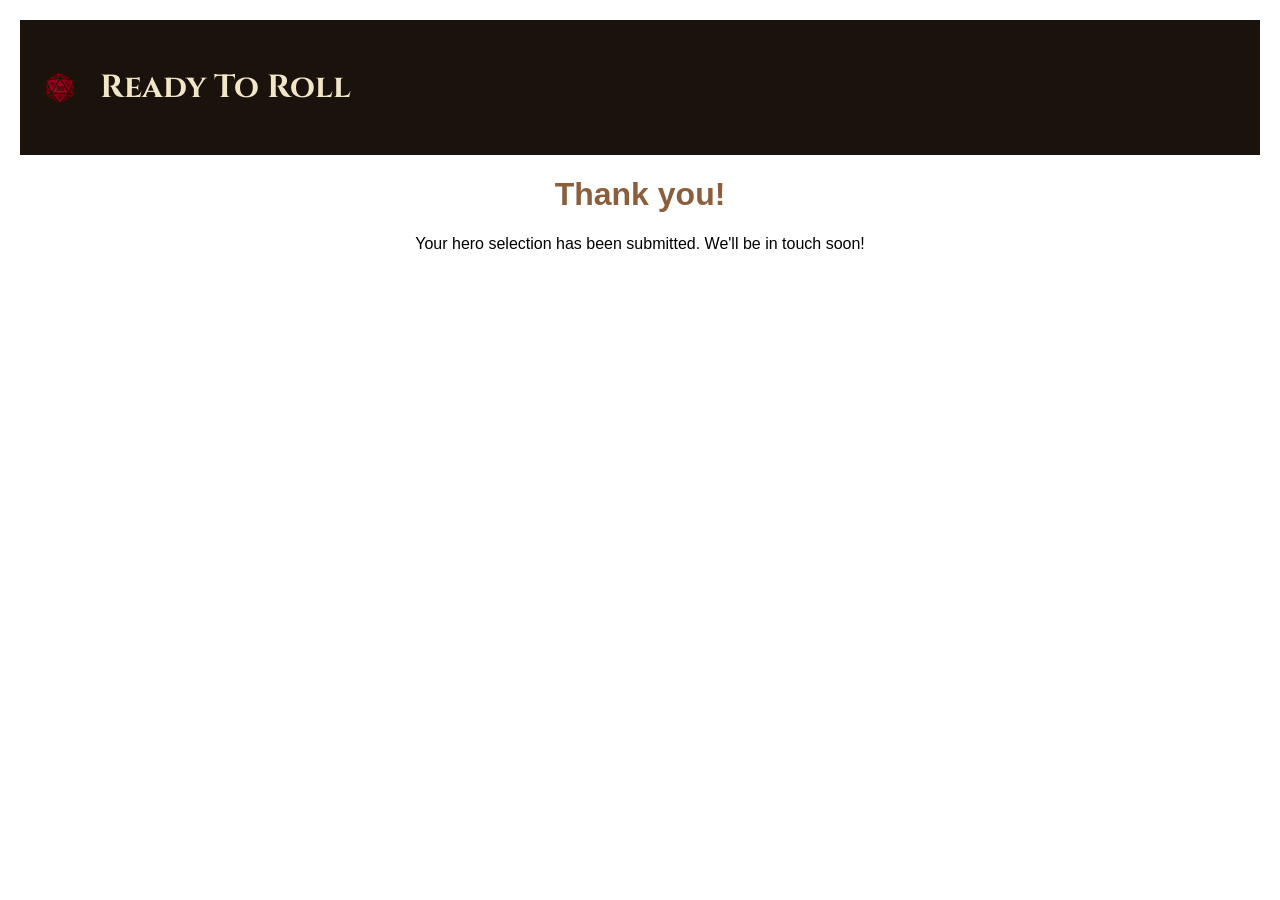
<file: confirmation.html>
<!DOCTYPE html>
<html lang="en">
<head>
  <meta charset="UTF-8">
  <title>Thank You!</title>
  <style>
    body { font-family: Arial, sans-serif; padding: 20px; background: #f4ead2; text-align: center; }
    h1 { color: #8b5e3c; }
  </style>
  <link rel="stylesheet" href="style.css">
<link href="https://fonts.googleapis.com/css2?family=Cinzel:wght@600&family=Uncial+Antiqua&display=swap" rel="stylesheet">
</head>
<body>
  <header class="site-header">
  <div class="container">
    <div class="logo-area">
      <img src="images/d20.png" class="logo" alt="Logo">
      <h1 class="site-title">Ready To Roll</h1>
    </div>
  </div>
</header>
  <h1>Thank you!</h1>
  <p>Your hero selection has been submitted. We'll be in touch soon!</p>
</body>
</html>
</file>
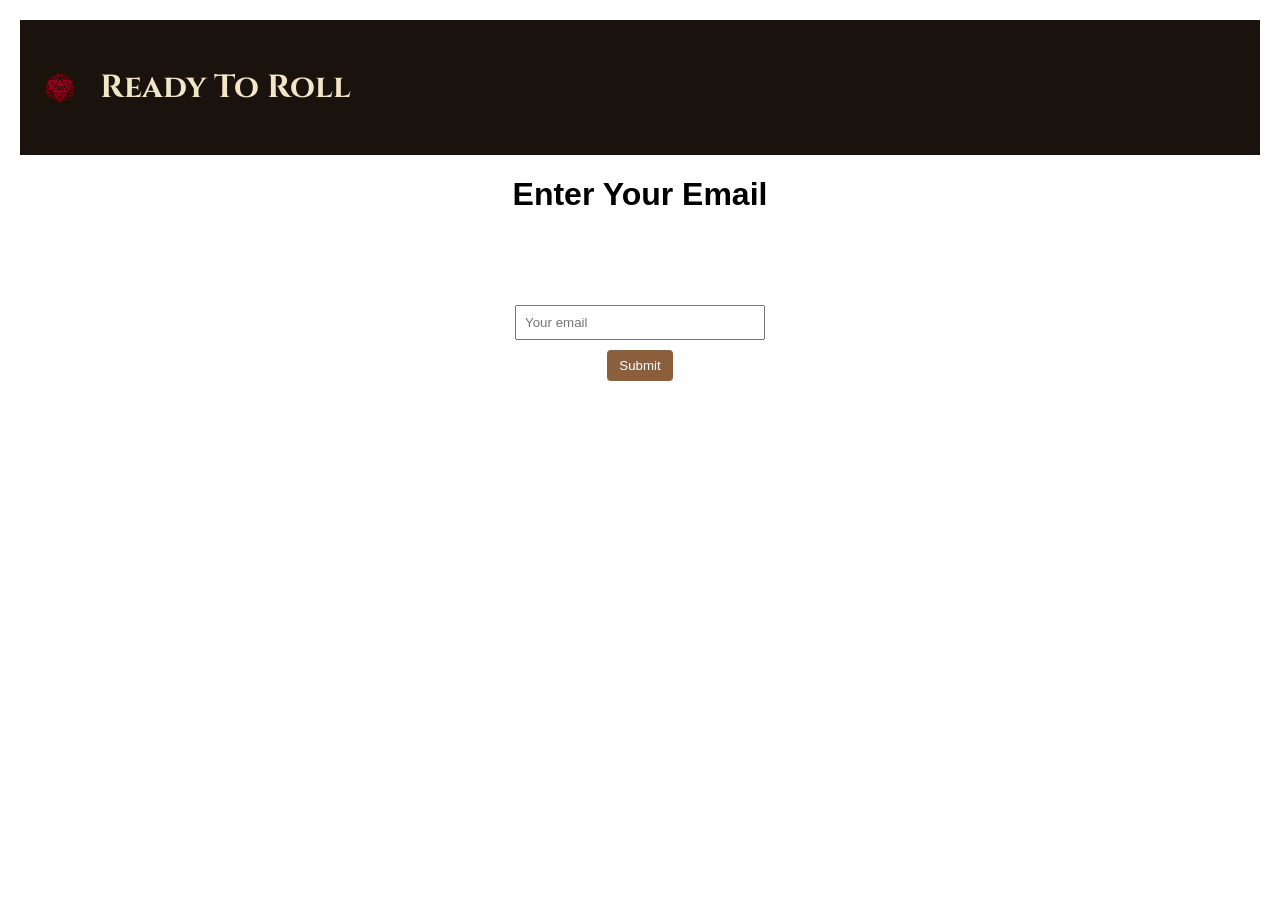
<file: form.html>
<!DOCTYPE html>
<html lang="en">
<head>
  <meta charset="UTF-8">
  <title>Enter Your Email</title>
  <style>
    body { font-family: Arial, sans-serif; padding: 20px; background: #f4ead2; text-align: center; }
    form { display: inline-block; margin-top: 50px; background: #fff; padding: 20px; border-radius: 8px; }
    input[type="email"] { padding: 8px; width: 250px; margin-bottom: 10px; }
    button { padding: 8px 12px; border: none; background: #8b5e3c; color: white; border-radius: 4px; cursor: pointer; }
    button:hover { background: #a97452; }
  </style>
  <link rel="stylesheet" href="style.css">
<link href="https://fonts.googleapis.com/css2?family=Cinzel:wght@600&family=Uncial+Antiqua&display=swap" rel="stylesheet">
</head>
<body>
  <header class="site-header">
  <div class="container">
    <div class="logo-area">
      <img src="images/d20.png" class="logo" alt="Logo">
      <h1 class="site-title">Ready To Roll</h1>
    </div>
  </div>
</header>
  <h1>Enter Your Email</h1>
  <form id="heroForm" action="https://formspree.io/f/xyknkoen" method="POST">
    <input type="hidden" name="Hero" id="heroInput">
    <input type="email" name="email" placeholder="Your email" required>
    <br>
    <button type="submit">Submit</button>
  </form>

  <script>
    // Get hero from query param and set hidden input
    const params = new URLSearchParams(window.location.search);
    const hero = params.get('hero') || 'Unknown';
    document.getElementById('heroInput').value = hero;

    // Redirect to confirmation after submit
    const form = document.getElementById('heroForm');
    form.addEventListener('submit', function(e) {
      // For Formspree, allow default submission but then redirect
      setTimeout(() => {
        window.location.href = 'confirmation.html';
      }, 500); // slight delay to allow Formspree to send
    });
  </script>
</body>
</html>
</file>
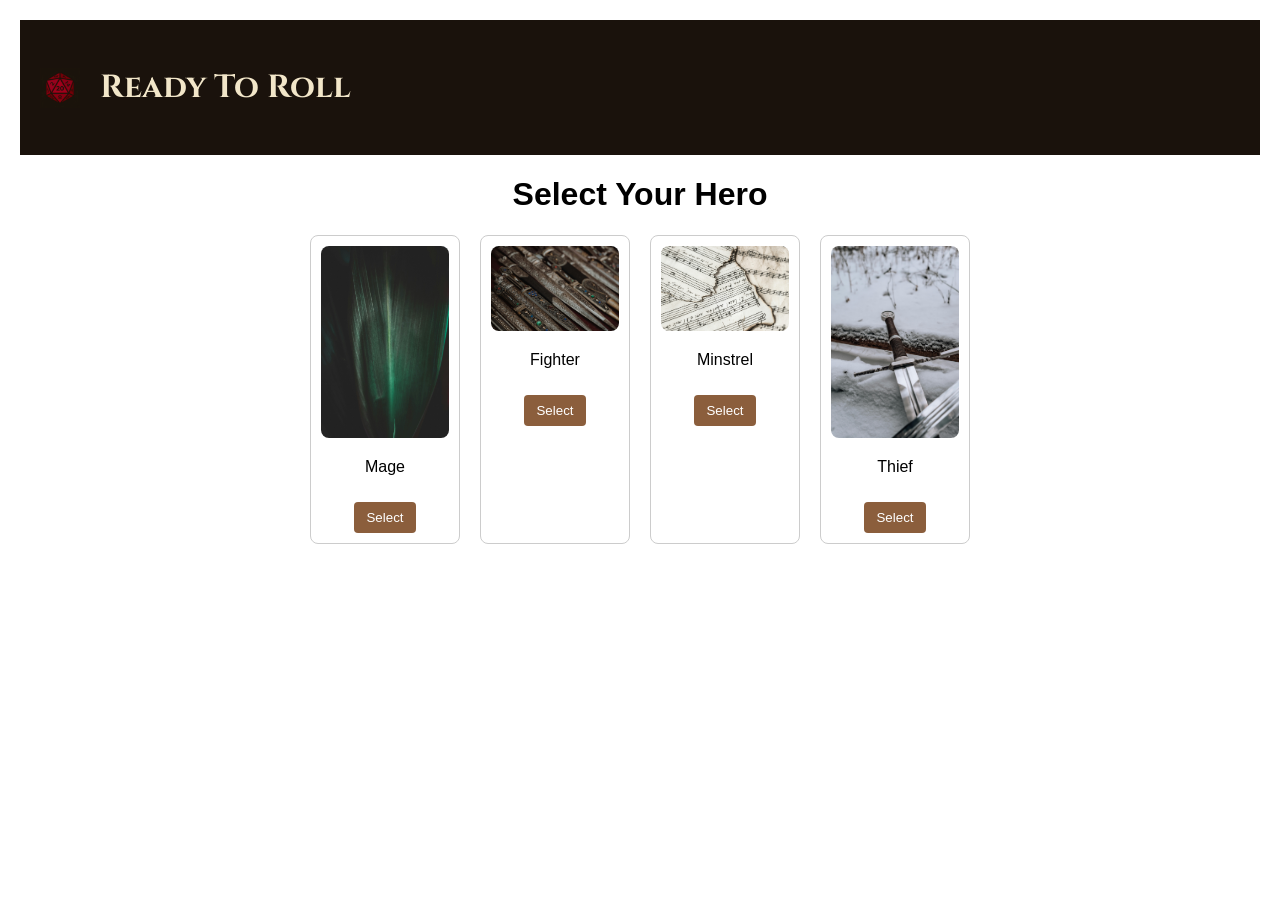
<file: heroes.html>
<!DOCTYPE html>
<html lang="en">
<head>
  <meta charset="UTF-8">
  <title>Select Your Hero</title>
  <style>
    body { font-family: Arial, sans-serif; padding: 20px; background: #f4ead2; }
    h1 { text-align: center; }
    .grid { display: flex; flex-wrap: wrap; gap: 20px; justify-content: center; }
    .hero-card { text-align: center; border: 1px solid #ccc; padding: 10px; border-radius: 8px; width: 150px; background: #fff; }
    .hero-card img { width: 100%; border-radius: 8px; }
    button { margin-top: 10px; padding: 8px 12px; border: none; background: #8b5e3c; color: white; border-radius: 4px; cursor: pointer; }
    button:hover { background: #a97452; }
  </style>
  <link rel="stylesheet" href="style.css">
<link href="https://fonts.googleapis.com/css2?family=Cinzel:wght@600&family=Uncial+Antiqua&display=swap" rel="stylesheet">
</head>
<body>
  <header class="site-header">
  <div class="container">
    <div class="logo-area">
      <img src="images/d20.png" class="logo" alt="Logo">
      <h1 class="site-title">Ready To Roll</h1>
    </div>
  </div>
</header>
  <h1>Select Your Hero</h1>
  <div class="grid">
    <div class="hero-card">
      <img src="images/mage.jpg" alt="Mage">
      <p>Mage</p>
      <button onclick="selectHero('Mage')">Select</button>
    </div>
    <div class="hero-card">
      <img src="images/fighter.jpg" alt="Fighter">
      <p>Fighter</p>
      <button onclick="selectHero('Fighter')">Select</button>
    </div>
    <div class="hero-card">
      <img src="images/minstral.jpg" alt="Minstrel">
      <p>Minstrel</p>
      <button onclick="selectHero('Minstrel')">Select</button>
    </div>
    <div class="hero-card">
      <img src="images/thief.jpg" alt="Thief">
      <p>Thief</p>
      <button onclick="selectHero('Thief')">Select</button>
    </div>
  </div>

  <script>
    function selectHero(heroName) {
      // Navigate to the form page with hero choice as query param
      window.location.href = `form.html?hero=${encodeURIComponent(heroName)}`;
    }
  </script>
</body>
</html>
</file>
<file: style.css>
*{
  box-sizing:border-box;
}

body{
  margin:0;
  font-family:Arial, sans-serif;
  background-color:#f4ead2;
}

/* CONTAINER LAYOUT */
.container{
  max-width:1200px;
  margin:auto;
  padding:0 20px;
}

/* HEADER */
.site-header{
  background:#1a120c;
}

.site-header .container{
  display:flex;
  align-items:center;
  padding:14px 0;
}

.logo{
  width:40px;
  height:40px;
  margin-right:10px;
}

.logo-area{
  display:flex;
  align-items:center;
  gap:10px;
}

.site-title{
  font-family:'Cinzel', serif;
  color:#f2e6c9;
  margin:0;
}

/* PRODUCTS */
.products{
  padding:70px 0;
  background-image:url("images/wood-texture.jpg");
  border-top:4px solid #c9b27c;
  border-bottom:4px solid #c9b27c;
}

.product-grid{
  display:flex;
  gap:30px;
  flex-wrap:wrap;
}

/* PRODUCT BOX */
.product-box{
  flex:1 1 300px;
  background:#fdf7e6;
  border:2px solid #c9b27c;
  border-radius:8px;
  padding:25px;
  text-align:center;
  transition: transform .2s ease, box-shadow .2s ease;
}

.product-box:hover{
  transform: translateY(-6px);
  box-shadow: 0 10px 18px rgba(0,0,0,.15);
}

/* PRODUCT IMAGE */
.product-image{
  width:100%;
  max-width:220px;
  margin-bottom:15px;
}

/* PRODUCT TITLE & PRICE */
.product-title{
  font-family:'Cinzel', serif;
  margin:10px 0;
}

.product-price{
  font-family:'Cinzel', serif;
  font-size:1.2rem;
  color:#8b6b3f;
  font-weight:bold;
  margin:10px 0;
}

/* PRODUCT DESCRIPTION */
.product-description{
  font-size:14px;
  line-height:1.5;
  margin-bottom:20px;
}

/* FULL DESCRIPTION DROPDOWN */
.product-full-description{
  margin-top:10px;
}

.product-full-description summary{
  cursor:pointer;
  font-weight:600;
  color:#5a3e2b;
}

.product-full-description[open] .description-content{
  margin-top:10px;
  padding:14px;
  background:#f7efd9;
  border:1px solid #c9b27c;
  border-radius:6px;
  font-size:14px;
  line-height:1.6;
}

.description-content{
  margin-top:6px;
  line-height:1.5;
  background:
    linear-gradient(rgba(255,255,255,.6), rgba(255,255,255,.6)),
    url("images/parchment-texture.jpg");
  background-size:cover;
  border-radius:6px;
}

/* PRODUCT CONTROLS */
.product-controls{
  display:flex;
  justify-content:center;
  gap:10px;
  margin-top:10px;
}

.add-btn{
  background:#8b6b3f;
  color:white;
  border:none;
  padding:8px 14px;
  cursor:pointer;
  border-radius:4px;
}

.add-btn:hover{
  background:#6f532f;
}

/* CART */
.cart{
  margin-top:50px;
  background:#fdf7e6;
  border:2px solid #c9b27c;
  border-radius:8px;
  padding:25px;
}

.cart-items{
  list-style:none;
  padding:0;
}

.cart-item{
  display:flex;
  justify-content:space-between;
  padding:8px 0;
  border-bottom:1px solid #ddd;
}

.cart-name{
  flex:2;
}

.cart-qty{
  flex:1;
  text-align:center;
}

.cart-price{
  flex:1;
  font-weight:bold;
  text-align:right;
}

.cart-summary{
  margin-top:15px;
}

.cart-summary button{
  margin-right:10px;
}

/* Background fixed and cover */
body {
  margin: 0;
  font-family: Arial, sans-serif;
  background: url('https://images.unsplash.com/photo-1600585154340-be6161f2d59d?auto=format&fit=crop&w=1950&q=80') no-repeat center center fixed;
  background-size: cover;
  color: black;
}

/* Header styling */
header {
  text-align: center;
  padding: 2rem 1rem;
  background-color: rgba(0,0,0,0.5);
}

/* Product grid */
.product-grid {
  display: flex;
  justify-content: center;
  gap: 1rem;
  margin: 2rem;
}

/* Buttons */
.add-to-cart {
  padding: 1rem 2rem;
  font-size: 1rem;
  border: none;
  cursor: pointer;
  background-color: rgba(255, 255, 255, 0.8);
  color: #000;
  border-radius: 5px;
  transition: 0.2s;
}

.add-to-cart:hover {
  background-color: rgba(255, 255, 255, 1);
}

/* TEST STUFF */

/* =========================
   CART STYLES
   ========================= */

.cart-wrapper{
  max-width:900px;
  margin:60px auto;
  background:#f4ead2;
  border:3px solid #3b2a1a;
  padding:30px;
  border-radius:8px;
  box-shadow:0 6px 18px rgba(0,0,0,.35);
}

.cart-wrapper h2{
  font-family:'Cinzel',serif;
  text-align:center;
  margin-bottom:30px;
}

.cart-items{
  display:flex;
  flex-direction:column;
  gap:18px;
}


/* CART ITEM */

.cart-item{
  display:grid;
  grid-template-columns:2fr 1fr 1fr auto;
  gap:15px;
  align-items:center;
  padding:12px 0;
  border-bottom:1px solid #bfae8c;
}

.cart-name{
  font-weight:bold;
}

.cart-price{
  text-align:right;
}


/* QUANTITY */

.cart-qty{
  display:flex;
  align-items:center;
  gap:8px;
}

.cart-qty button{
  background:#5b3a1e;
  color:white;
  border:none;
  width:28px;
  height:28px;
  cursor:pointer;
  border-radius:4px;
}

.cart-qty button:hover{
  background:#7a4e2b;
}

.cart-qty input{
  width:50px;
  text-align:center;
  padding:4px;
}


/* REMOVE BUTTON */

.cart-remove button{
  background:#8b2e2e;
  color:white;
  border:none;
  padding:6px 10px;
  cursor:pointer;
  border-radius:4px;
}

.cart-remove button:hover{
  background:#a83a3a;
}


/* CART SUMMARY */

.cart-summary{
  margin-top:30px;
  padding-top:20px;
  border-top:2px solid #3b2a1a;
}

.cart-total{
  font-size:20px;
  font-weight:bold;
  margin-bottom:15px;
}


/* COUPON */

.cart-coupon{
  margin-bottom:15px;
}

.cart-coupon input{
  padding:6px;
  width:160px;
  margin-right:10px;
}

.cart-coupon button{
  background:#3b5c2b;
  color:white;
  border:none;
  padding:6px 12px;
  cursor:pointer;
  border-radius:4px;
}

.cart-coupon button:hover{
  background:#4a7435;
}


/* CHECKOUT */

.cart-checkout button{
  background:#2c5a8a;
  color:white;
  border:none;
  padding:12px 20px;
  font-size:16px;
  cursor:pointer;
  border-radius:4px;
}

.cart-checkout button:hover{
  background:#3b73a8;
}


/* EMPTY CART */

.cart-wrapper p{
  text-align:center;
  font-style:italic;
  margin:30px 0;
}
</file>
